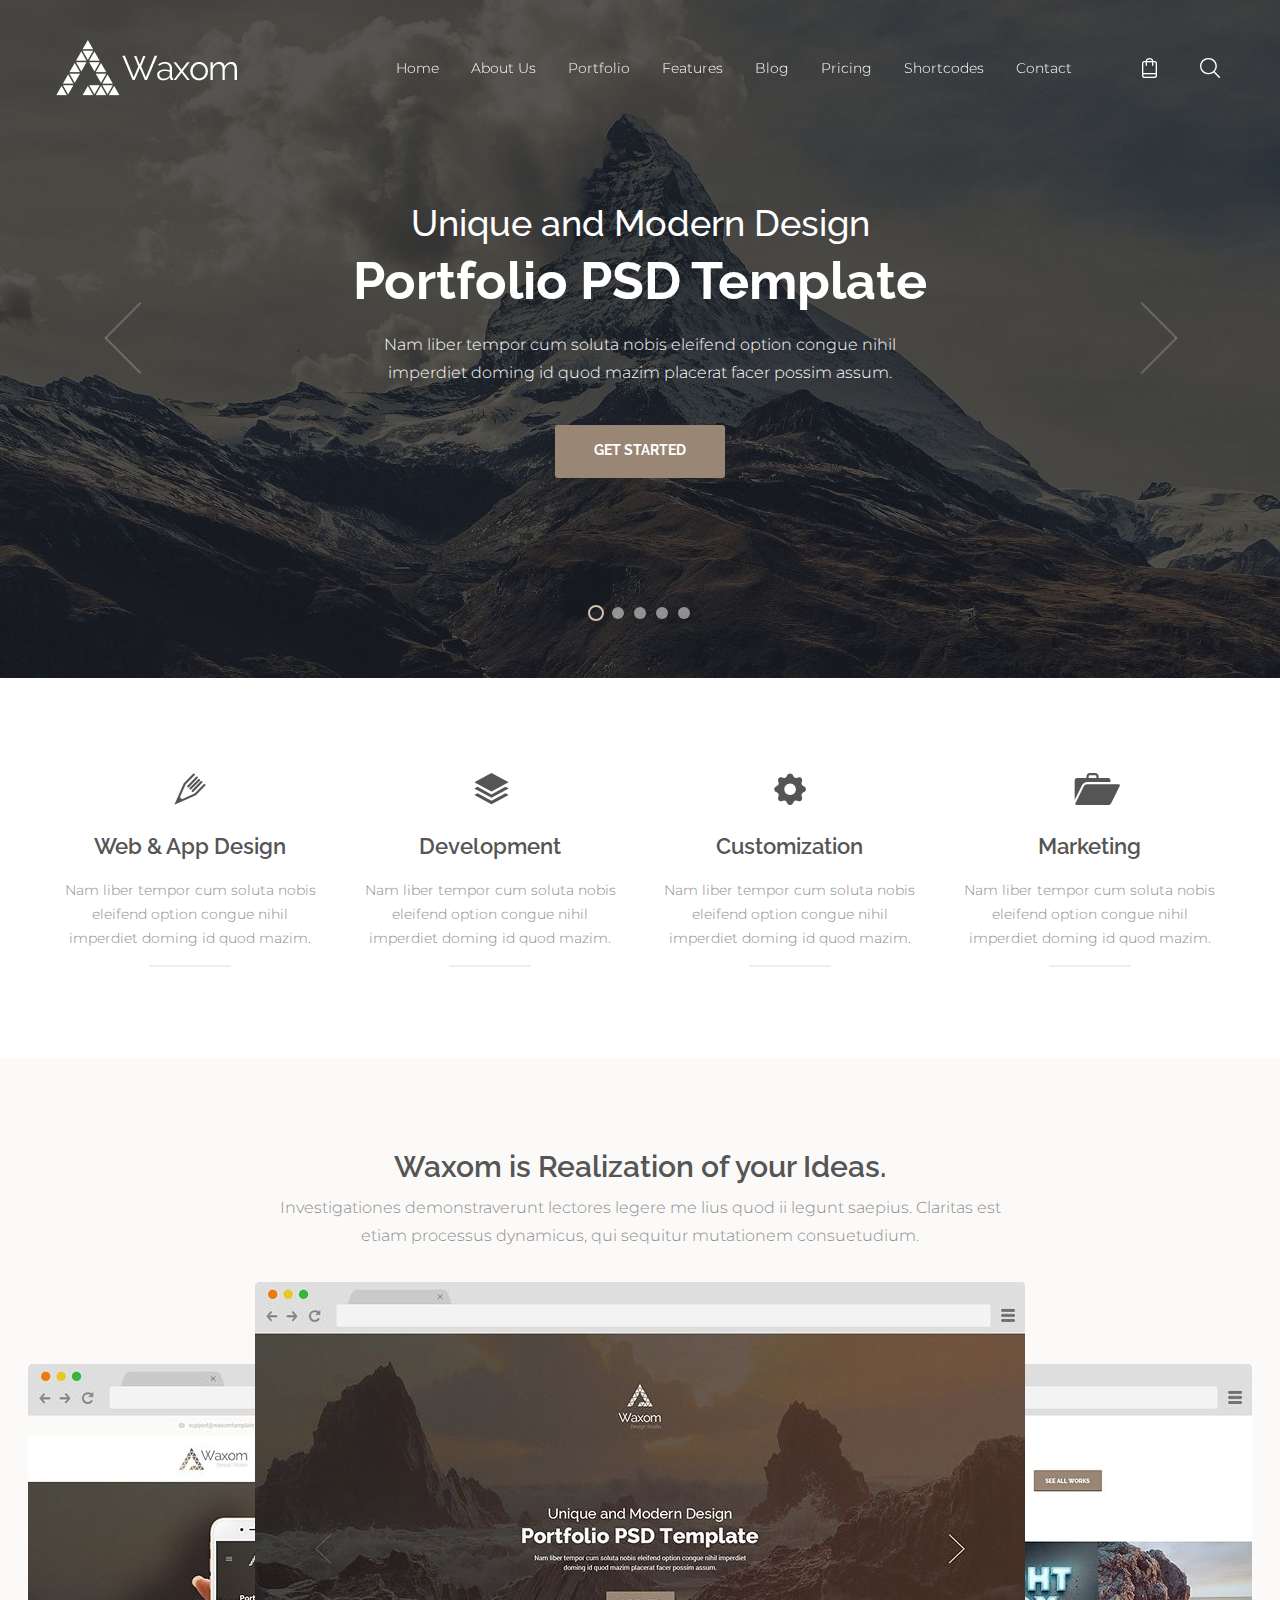
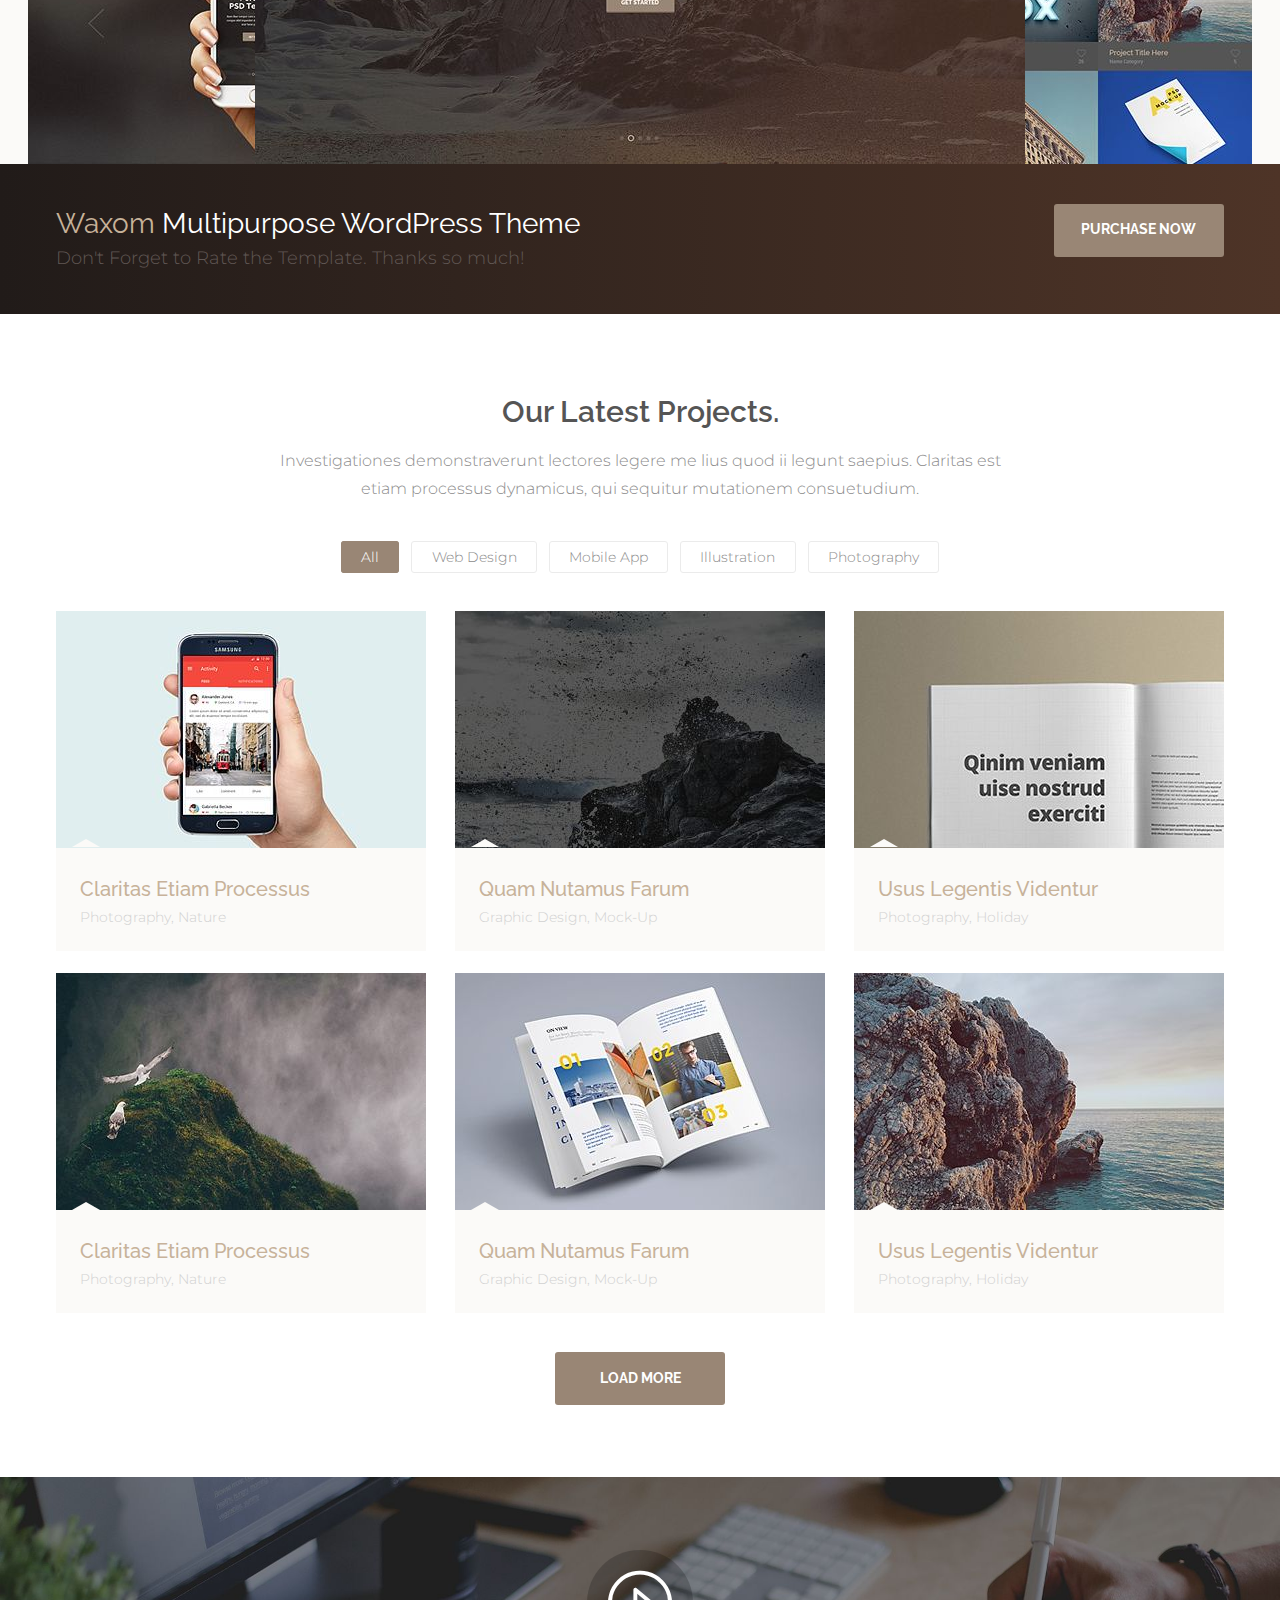
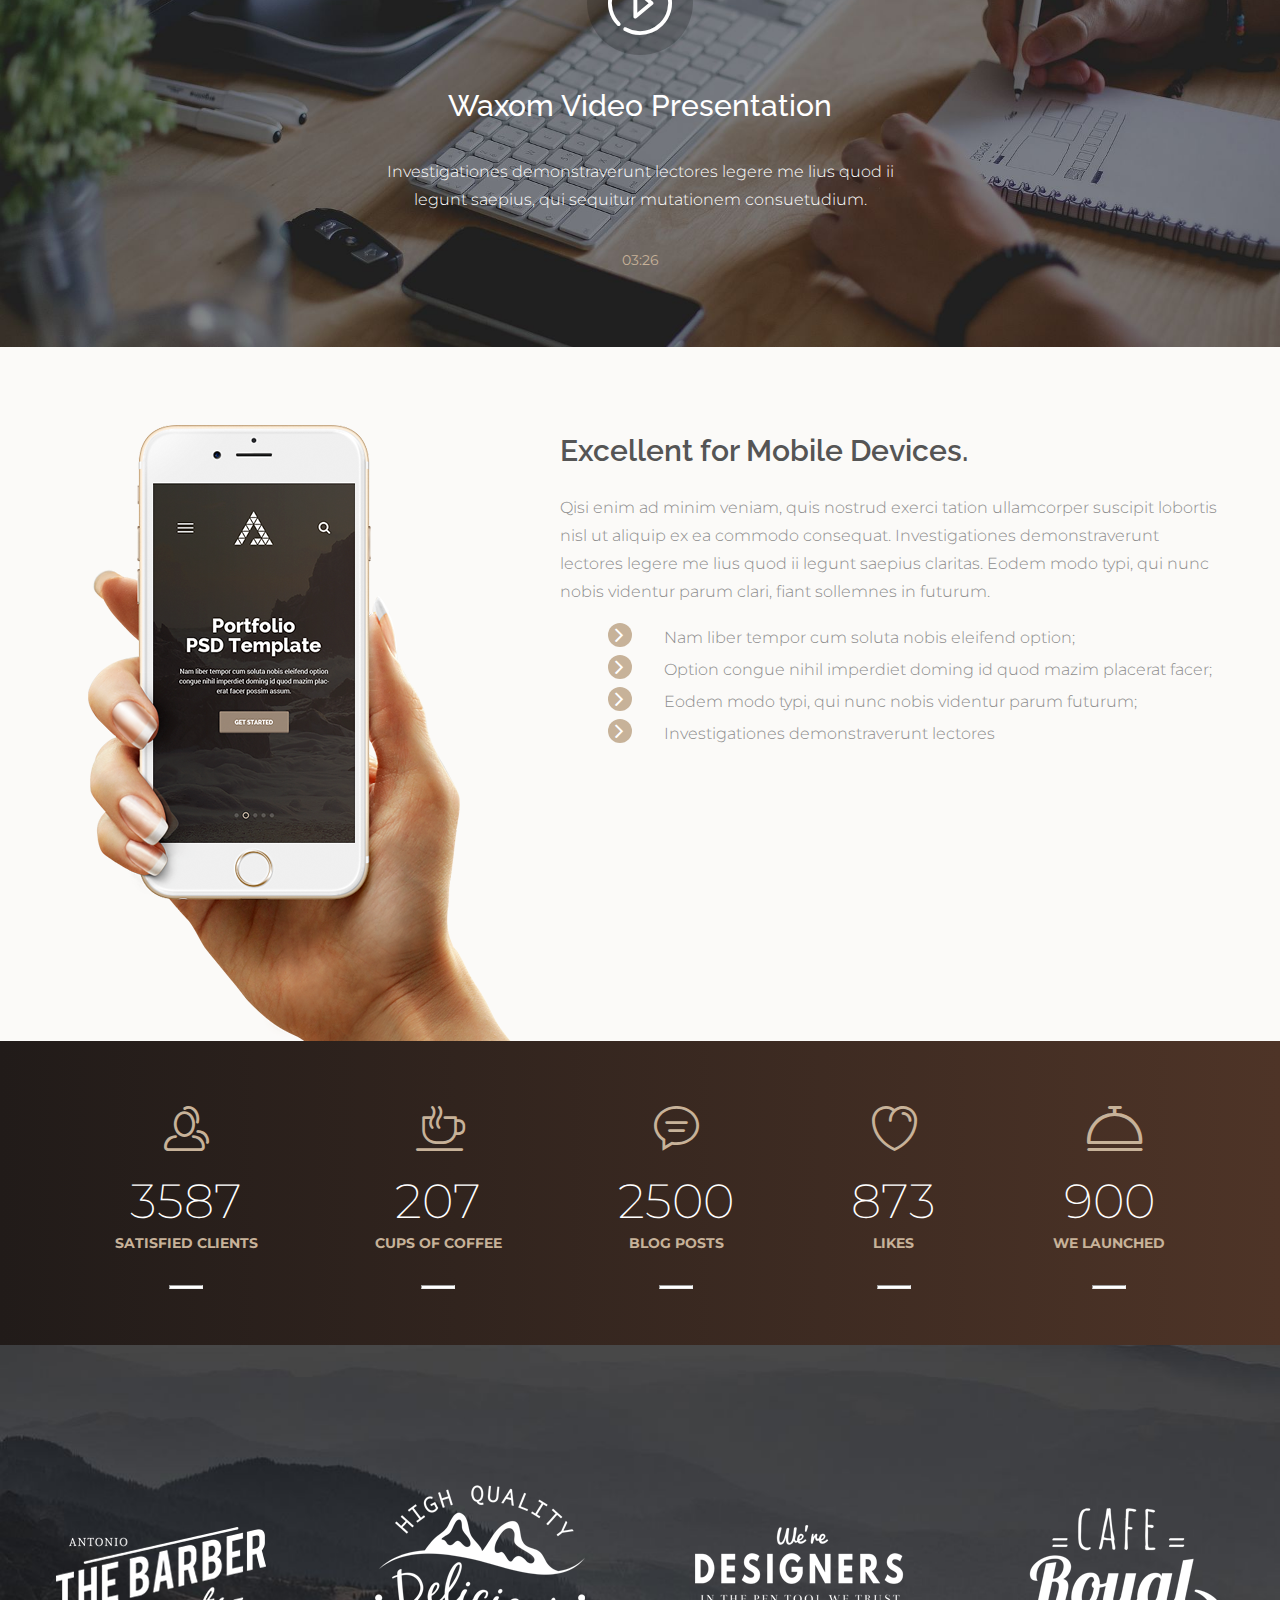
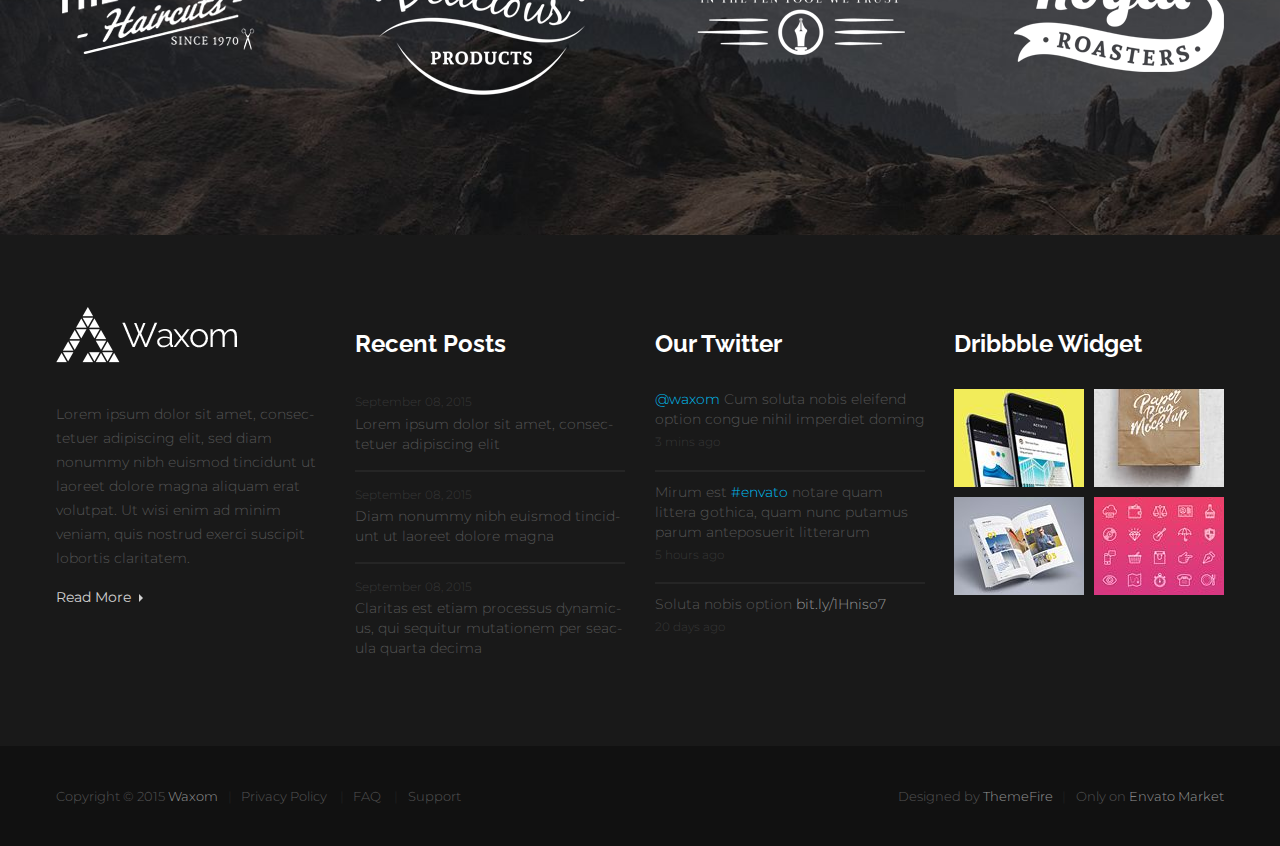
<file: index.html>
<!DOCTYPE html>
<html lang="en">
<head>
    <meta charset="UTF-8">
    <title>Waxom</title>
    <!--<meta name="viewport" content="width=device-width, initial-scale=1, shrink-to-fit=no">-->
    <meta name="viewport" content="width=device-width, initial-scale=1, maximum-scale=1">
    <link href="https://fonts.googleapis.com/css?family=Montserrat:300,400|Raleway:300,400,500,600,700" rel="stylesheet">
    <link rel="stylesheet" href="fonts/my_font/my_font.css">
    <link rel="stylesheet" href="lib/owlcarousel/owl.carousel.min.css">
    <link rel="stylesheet" href="style.css">

</head>
<body class="page">
    <div class="page__row header--bg">
        <div class="page__cell">
            <div class="page__cell--relative">
                <header class="header header--absolute">
                    <div class="logo">
                            <a href="#" class="logo">
                                <img src="img/logo.png" alt="logo" class="logo__picture">
                            </a>
                    </div>

                    <div class="header__menu">
                         <nav class="nav">
                             <input type="checkbox" id="icon">
                             <label for="icon" id="menu-icon"></label>
                                <ul class="nav__list">
                                    <li class="nav__item"><a href="#" class="nav__link">Home</a></li>
                                    <li class="nav__item"><a href="#" class="nav__link">About Us</a></li>
                                    <li class="nav__item"><a href="#" class="nav__link">Portfolio</a></li>
                                    <li class="nav__item"><a href="#" class="nav__link">Features</a></li>
                                    <li class="nav__item"><a href="#" class="nav__link">Blog</a></li>
                                    <li class="nav__item"><a href="#" class="nav__link">Pricing</a></li>
                                    <li class="nav__item"><a href="#" class="nav__link">Shortcodes</a></li>
                                    <li class="nav__item"><a href="#" class="nav__link">Contact</a></li>
                                    <li>
                                        <ul class="nav__addtitional-list">
                                            <li class="nav__item"><a href="#" class="nav__link nav__link-ad"><i class="icon-icon-cart"></i></a></li>
                                            <!--<li class="nav__item"><a href="#" class="nav__link nav__link-ad"><i class="icon-icon-search"></i></a></li>-->
                                            <li class="nav__item"><a href="#" class="nav__link nav__link-ad"><i class="icon-icon-search"></i></a></li>
                                        </ul>
                                    </li>
                                </ul>
                         </nav>
                    </div>
                </header>
            </div>
        </div>
    </div>
    <main class="page__main">
        <div class="page__row">
                <div class="owl-carousel slider">
                    <div class="slider__item" style="background-image: url(img/slider-photo.jpg);">
                        <div class="slider-content">
                            <div class="slider-content__slogan">
                                <h3 class="slider-content__header-top">Unique and Modern Design</h3>
                                <h2 class="slider-content__header-main">Portfolio PSD Template</h2>
                                <p class="slider-content__slogan">Nam liber tempor cum soluta nobis eleifend option congue nihil imperdiet doming id quod mazim placerat facer possim assum.</p>
                            </div>
                            <a href="#" class="standard-button">Get Started</a>
                        </div>
                    </div>
                    <div class="slider__item" style="background-image: url(img/slider-photo.jpg);">
                        <div class="slider-content">
                            <div class="slider-content__slogan">
                                <h3 class="slider-content__header-top">Unique and Modern Design</h3>
                                <h2 class="slider-content__header-main">Portfolio PSD Template</h2>
                                <p class="slider-content__slogan">Nam liber tempor cum soluta nobis eleifend option congue nihil imperdiet doming id quod mazim placerat facer possim assum.</p>
                            </div>
                            <a href="#" class="standard-button">Get Started</a>
                        </div>
                    </div>
                    <div class="slider__item" style="background-image: url(img/slider-photo.jpg);">
                        <div class="slider-content">
                            <div class="slider-content__slogan">
                                <h3 class="slider-content__header-top">Unique and Modern Design</h3>
                                <h2 class="slider-content__header-main">Portfolio PSD Template</h2>
                                <p class="slider-content__slogan">Nam liber tempor cum soluta nobis eleifend option congue nihil imperdiet doming id quod mazim placerat facer possim assum.</p>
                            </div>
                            <a href="#" class="standard-button">Get Started</a>
                        </div>
                    </div>
                    <div class="slider__item" style="background-image: url(img/slider-photo.jpg);">
                        <div class="slider-content">
                            <div class="slider-content__slogan">
                                <h3 class="slider-content__header-top">Unique and Modern Design</h3>
                                <h2 class="slider-content__header-main">Portfolio PSD Template</h2>
                                <p class="slider-content__slogan">Nam liber tempor cum soluta nobis eleifend option congue nihil imperdiet doming id quod mazim placerat facer possim assum.</p>
                            </div>
                            <a href="#" class="standard-button">Get Started</a>
                        </div>
                    </div>
                    <div class="slider__item" style="background-image: url(img/slider-photo.jpg);">
                        <div class="slider-content">
                            <div class="slider-content__slogan">
                                <h3 class="slider-content__header-top">Unique and Modern Design</h3>
                                <h2 class="slider-content__header-main">Portfolio PSD Template</h2>
                                <p class="slider-content__slogan">Nam liber tempor cum soluta nobis eleifend option congue nihil imperdiet doming id quod mazim placerat facer possim assum.</p>
                            </div>
                            <a href="#" class="standard-button">Get Started</a>
                        </div>
                    </div>
                </div>
        </div>
        <div class="page__row">
            <div class="page__cell">
                <section class="services">
                    <a href="#" class="services__item">
                        <div class="services__item-content">
                            <div class="services__item-icon"><i class="icon-icon-pen"></i></div>
                            <h3 class="services__item-header">Web & App Design</h3>
                            <p class="services__item-text">Nam liber tempor cum soluta nobis eleifend option congue
                                nihil imperdiet doming id quod mazim.</p>
                            <hr class="services__item-hr">
                        </div>
                    </a>
                    <a href="#" class="services__item">
                        <div class="services__item-content">
                            <div class="services__item-icon"><i class="icon-icon-paper"></i></div>
                            <h3 class="services__item-header">Development</h3>
                            <p class="services__item-text">Nam liber tempor cum soluta nobis eleifend option congue
                                nihil imperdiet doming id quod mazim.</p>
                            <hr class="services__item-hr">
                        </div>
                    </a>
                    <a href="#" class="services__item">
                        <div class="services__item-content">
                            <div class="services__item-icon"><i class="icon-icon-mech"></i></div>
                            <h3 class="services__item-header">Customization</h3>
                            <p class="services__item-text">Nam liber tempor cum soluta nobis eleifend option congue
                                nihil imperdiet doming id quod mazim.</p>
                            <hr class="services__item-hr">
                        </div>
                    </a>
                    <a href="#" class="services__item">
                        <div class="services__item-content">
                            <div class="services__item-icon"><i class="icon-icon-port"></i></div>
                            <h3 class="services__item-header">Marketing</h3>
                            <p class="services__item-text">Nam liber tempor cum soluta nobis eleifend option congue
                                nihil imperdiet doming id quod mazim.</p>
                            <hr class="services__item-hr">
                        </div>
                    </a>
                </section>
            </div>
        </div>
        <div class="page__row ideas--bg">
            <div class="page__cell">
                <section class="ideas">

                    <h2 class="standard-heading">Waxom is Realization of your Ideas.</h2>
                    <p class="ideas__text ">Investigationes demonstraverunt lectores legere me lius quod ii legunt saepius. Claritas est etiam processus dynamicus, qui sequitur mutationem consuetudium.</p>

                    <div class="ideas__images">
                        <div class="ideas__image-item--left"><img src="img/browser-left.jpg" alt="browser-left"></div>
                        <div class="ideas__image-item--center"><img src="img/browser-center.jpg" alt="browser-center"></div>
                        <div class="ideas__image-item--right"><img src="img/browser-right.jpg" alt="browser-right"></div>
                    </div>
                </section>
            </div>
        </div>
        <div class="page__row text-boxes--bg">
            <div class="page__cell">
                <section class="text-boxes">
                    <text-boxes__item>
                        <h2 class="text-boxes__header"><span>Waxom</span> Multipurpose WordPress Theme</h2>
                        <p class="text-boxes__text">Don't Forget to Rate the Template. Thanks so much!</p>
                    </text-boxes__item>
                    <text-boxes__item>
                        <a href="#" class="standard-button">Purchase Now</a>
                    </text-boxes__item>

                </section>
            </div>
        </div>
        <div class="page__row">
            <div class="page__cell">
                <section class="projects">
                    <h2 class="standard-heading">Our Latest Projects.</h2>
                    <p class="projects__text">
                        Investigationes demonstraverunt lectores legere me lius quod ii legunt saepius. Claritas est etiam processus dynamicus, qui sequitur mutationem consuetudium.
                    </p>
                    <div class="categories">
                        <input type="radio" id="all" name="category" checked>
                        <label for="all" class="categories__btn">All</label>
                        <input type="radio" id="design" name="category">
                        <label for="design" class="categories__btn">Web Design</label>
                        <input type="radio" id="moblie" name="category">
                        <label for="moblie" class="categories__btn">Mobile App</label>
                        <input type="radio" id="illustration" name="category">
                        <label for="illustration" class="categories__btn">Illustration</label>
                        <input type="radio" id="photography" name="category">
                        <label for="photography" class="categories__btn">Photography</label>
                    </div>
                    <div class="projects__content">
                        <div class="project-item">
                            <div class="project-item__image">
                                <div class="project-item__cover">
                                    <div class="project-item__feat">
                                        <a href="#" class="project-item__btn"><i class="icon-icon-link project-item__icon"></i></a>
                                        <button class="project-item__btn"><i class="icon-icon-lupa project-item__icon"></i></button>
                                    </div>
                                </div>
                                <img src="img/pr-photo-1.jpg" alt="pr1" class="project-item__img">
                            </div>
                            <div class="project-item__description">
                                <h3 class="project-item__heading">Claritas Etiam Processus</h3>
                                <p class="project-item__text">Photography, Nature</p>
                            </div>
                        </div>
                        <div class="project-item">
                            <div class="project-item__image">
                                <div class="project-item__cover">
                                    <div class="project-item__feat">
                                        <a href="#" class="project-item__btn"><i class="icon-icon-link project-item__icon"></i></a>
                                        <button class="project-item__btn"><i class="icon-icon-lupa project-item__icon"></i></button>
                                    </div>
                                </div>
                                <img src="img/pr-photo-2.jpg" alt="pr2" class="project-item__img">
                            </div>
                            <div class="project-item__description">
                                <h3 class="project-item__heading">Quam Nutamus Farum</h3>
                                <p class="project-item__text">Graphic Design, Mock-Up</p>
                            </div>
                        </div>
                        <div class="project-item">
                            <div class="project-item__image">
                                <div class="project-item__cover">
                                    <div class="project-item__feat">
                                        <a href="#" class="project-item__btn"><i class="icon-icon-link project-item__icon"></i></a>
                                        <button class="project-item__btn"><i class="icon-icon-lupa project-item__icon"></i></button>
                                    </div>
                                </div>
                                <img src="img/pr-photo-3.jpg" alt="pr3" class="project-item__img">
                            </div>
                            <div class="project-item__description">
                                <h3 class="project-item__heading">Usus Legentis Videntur</h3>
                                <p class="project-item__text">Photography, Holiday</p>
                            </div>
                        </div>
                        <div class="project-item">
                            <div class="project-item__image">
                                <div class="project-item__cover">
                                    <div class="project-item__feat">
                                        <a href="#" class="project-item__btn"><i class="icon-icon-link project-item__icon"></i></a>
                                        <button class="project-item__btn"><i class="icon-icon-lupa project-item__icon"></i></button>
                                    </div>
                                </div>
                                <img src="img/pr-photo-4.jpg" alt="pr4" class="project-item__img">
                            </div>
                            <div class="project-item__description">
                                <h3 class="project-item__heading">Claritas Etiam Processus</h3>
                                <p class="project-item__text">Photography, Nature</p>
                            </div>
                        </div>
                        <div class="project-item">
                            <div class="project-item__image">
                                <div class="project-item__cover">
                                    <div class="project-item__feat">
                                        <a href="#" class="project-item__btn"><i class="icon-icon-link project-item__icon"></i></a>
                                        <button class="project-item__btn"><i class="icon-icon-lupa project-item__icon"></i></button>
                                    </div>
                                </div>
                                <img src="img/pr-photo-5.jpg" alt="pr5" class="project-item__img">
                            </div>
                            <div class="project-item__description">
                                <h3 class="project-item__heading">Quam Nutamus Farum</h3>
                                <p class="project-item__text">Graphic Design, Mock-Up</p>
                            </div>
                        </div>
                        <div class="project-item">
                            <div class="project-item__image">
                                <div class="project-item__cover">
                                    <div class="project-item__feat">
                                        <a href="#" class="project-item__btn"><i class="icon-icon-link project-item__icon"></i></a>
                                        <button class="project-item__btn"><i class="icon-icon-lupa project-item__icon"></i></button>
                                    </div>
                                </div>
                                <img src="img/pr-photo-6.jpg" alt="pr6" class="project-item__img">
                            </div>
                            <div class="project-item__description">
                                <h3 class="project-item__heading">Usus Legentis Videntur</h3>
                                <p class="project-item__text">Photography, Holiday</p>
                            </div>
                        </div>
                    </div>
                    <button class="standard-button">Load More</button>
                </section>
            </div>
        </div>
        <div class="page__row">
            <section class="video">
                <video width="100%" poster="img/video-poster.jpg" class="video__video">
                    <source src="#">
                </video>
                <div class="video__content">
                    <button class="video__content-play"><i class="icon-icon-play video-play"></i></button>
                    <h2 class="video__content-heading">Waxom Video Presentation</h2>
                    <p class="video__content-text">Investigationes demonstraverunt lectores legere me lius quod ii legunt saepius, qui sequitur mutationem consuetudium.</p>
                    <span class="video__content-time">03:26</span>
                </div>
            </section>
        </div>
        <div class="page__row mobile--bg">
            <div class="page__cell">
                <section class="mobile">
                    <div class="mobile__item">
                        <div class="mobile-pic">
                            <img src="img/iPhone.png" alt="iphone" class="mobile-pic__img">

                        </div>
                    </div>
                    <div class="mobile__item">
                        <div class="mobile-content">
                            <h2 class="standard-heading">Excellent for Mobile Devices.</h2>
                            <p class="mobile-content__text">Qisi enim ad minim veniam, quis nostrud exerci tation
                                ullamcorper suscipit lobortis nisl ut aliquip ex ea commodo consequat. Investigationes
                                demonstraverunt lectores legere me lius quod ii legunt saepius claritas. Eodem modo typi,
                                qui nunc nobis videntur parum clari, fiant sollemnes in futurum.</p>
                            <ul class="mobile-content__list">
                                <li class="mobile-content__list-item">Nam liber tempor cum soluta nobis eleifend option;</li>
                                <li class="mobile-content__list-item">Option congue nihil imperdiet doming id quod mazim placerat facer;</li>
                                <li class="mobile-content__list-item">Eodem modo typi, qui nunc nobis videntur parum futurum;</li>
                                <li class="mobile-content__list-item">Investigationes demonstraverunt lectores</li>
                            </ul>
                        </div>

                    </div>
                </section>
            </div>
        </div>
        <div class="page__row counters--bg">
            <div class="page__cell">
                <section class="counters">
                    <div class="counters__item">
                        <div class="counter">
                            <i class="icon-icon-clients counter__icon"></i>
                            <span class="counter__number">3587</span>
                            <h3 class="counter__heading">Satisfied Clients</h3>
                            <hr class="counter__hr">
                        </div>
                    </div>
                    <div class="counters__item">
                        <div class="counter">
                            <i class="icon-icon-cups counter__icon"></i>
                            <span class="counter__number">207</span>
                            <h3 class="counter__heading">Cups of coffee</h3>
                            <hr class="counter__hr">
                        </div>
                    </div>
                    <div class="counters__item">
                        <div class="counter">
                            <i class="icon-icon-blog counter__icon"></i>
                            <span class="counter__number">2500</span>
                            <h3 class="counter__heading">Blog posts</h3>
                            <hr class="counter__hr">
                        </div>
                    </div>
                    <div class="counters__item">
                        <div class="counter">
                            <i class="icon-icon-likes counter__icon"></i>
                            <span class="counter__number">873</span>
                            <h3 class="counter__heading">Likes</h3>
                            <hr class="counter__hr">
                        </div>
                    </div>
                    <div class="counters__item">
                        <div class="counter">
                            <i class="icon-icon-launched counter__icon"></i>
                            <span class="counter__number">900</span>
                            <h3 class="counter__heading">We launched</h3>
                            <hr class="counter__hr">
                        </div>
                    </div>
                </section>
            </div>
        </div>
        <!--<div class="page__row">-->
            <!--<div class="page__cell">-->
                <!--<section class="posts">-->
                    <!--<h2 class="standard-heading">Recent Posts.</h2>-->
                    <!--<p class="posts__text">Investigationes demonstraverunt lectores legere me lius quod ii legunt-->
                        <!--saepius. Claritas est etiam processus dynamicus, qui sequitur mutationem consuetudium.</p>-->
                    <!--<div class="posts__content">-->
                        <!--<div class="project-item">-->
                            <!--<div class="project-item__image">-->
                                <!--<div class="project-item__cover">-->
                                <!--</div>-->
                                <!--<img src="img/post-1.jpg" alt="ps1" class="project-item__img">-->
                            <!--</div>-->
                            <!--<div class="project-item__description">-->
                                <!--<h3 class="project-item__heading">Lorem ipsum dolor sit amet</h3>-->
                                <!--<p class="project-item__text">Claritas est etiam processus dynamicus, qui sequitur mutationem consuetudium.</p>-->
                                <!--<a href="#" class="read-more">Read More</a>-->
                            <!--</div>-->
                        <!--</div>-->

                        <!--<div class="posts__content__item"></div>-->
                        <!--<div class="posts__content__item"></div>-->
                        <!--<div class="posts__content__item"></div>-->
                    <!--</div>-->
                <!--</section>-->
            <!--</div>-->
        <!--</div>-->
        <div class="page__row partners--bg">
            <div class="page__cell">
                <section class="partners">
                    <a href="#" class="partners__item"><img src="img/logo-01.png" alt="partner-1" class="partners__img"></a>
                    <a href="#" class="partners__item"><img src="img/logo-02.png" alt="partner-2" class="partners__img"></a>
                    <a href="#" class="partners__item"><img src="img/logo-03.png" alt="partner-3" class="partners__img"></a>
                    <a href="#" class="partners__item"><img src="img/logo-04.png" alt="partner-4" class="partners__img"></a>
                </section>
            </div>
        </div>

    </main>
    <footer class="footer footer-copyright--bg">
        <div class="page__row footer-content--bg">
            <div class="page__cell">
                <section class="footer-content">
                    <div class="footer-content__item">
                        <div class="logo">
                            <a href="#" class="logo">
                                <img src="img/logo.png" alt="logo" class="logo__picture">
                            </a>
                        </div>
                        <p class="footer-content__info">Lorem ipsum dolor sit amet, consec&shy;tetuer adipiscing elit, sed diam
                            nonummy nibh euismod tincidunt ut laoreet dolore magna aliquam erat volutpat. Ut wisi enim
                            ad minim veniam, quis nostrud exerci suscipit lobortis claritatem.</p>
                        <a href="#" class="read-more read-more--footer">Read More</a>
                    </div>
                    <div class="footer-content__item">
                        <h3 class="footer-heading">Recent Posts</h3>
                        <div class="posts">
                            <a href="#" class="time-box">
                                <time class="time-box__time">September 08, 2015</time>
                                <p class="time-box__text">Lorem ipsum dolor sit amet, consec&shy;tetuer adipiscing elit</p>
                            </a>
                            <a href="#" class="time-box">
                                <time class="time-box__time">September 08, 2015</time>
                                <p class="time-box__text">Diam nonummy nibh euismod tincid&shy;unt ut laoreet dolore magna</p>
                            </a>
                            <a href="#" class="time-box">
                                <time class="time-box__time">September 08, 2015</time>
                                <p class="time-box__text">Claritas est etiam processus dynamic&shy;us, qui sequitur mutationem per seac&shy;ula quarta decima</p>
                            </a>
                        </div>
                    </div>
                    <div class="footer-content__item">
                        <h3 class="footer-heading">Our Twitter</h3>
                        <div class="time-box">
                            <p class="time-box__text"><a href="#" target="_blank" class="twitter-link">@waxom</a> Cum soluta nobis eleifend option congue nihil imperdiet doming</p>
                            <time class="time-box__time">3 mins ago</time>
                        </div>
                        <div class="time-box">
                            <p class="time-box__text">Mirum est <a href="#" target="_blank" class="twitter-link">#envato</a> notare quam littera gothica, quam nunc putamus parum anteposuerit litterarum</p>
                            <time class="time-box__time">5 hours ago</time>
                        </div>
                        <div class="time-box">
                            <p class="time-box__text">Soluta nobis option <a href="#" target="_blank" class="footer-link">bit.ly/1Hniso7</a></p>
                            <time class="time-box__time">20 days ago</time>
                        </div>
                    </div>
                    <div class="footer-content__item">
                        <h3 class="footer-heading">Dribbble Widget</h3>
                        <div class="footer-images">
                            <a href="#" target="_blank" class="footer-images__item"><img src="img/widget-1.jpg" alt="widget-1" class="footer-images__img"></a>
                            <a href="#" target="_blank" class="footer-images__item"><img src="img/widget-2.jpg" alt="widget-2" class="footer-images__img"></a>
                            <a href="#" target="_blank" class="footer-images__item"><img src="img/widget-3.jpg" alt="widget-3" class="footer-images__img"></a>
                            <a href="#" target="_blank" class="footer-images__item"><img src="img/widget-4.jpg" alt="widget-4" class="footer-images__img"></a>
                        </div>

                    </div>
                </section>

            </div>
        </div>
        <div class="page__row">
            <div class="page__cell">
                <div class="footer-copyright">
                    <div class="footer-copyright__item footer-copyright__item--left">
                        <div class="footer-copyright__copy">
                            Copyright &copy; 2015 <a href="#" target="_blank" class="footer-link">Waxom</a>
                        </div>
                        <div class="footer-copyright__links">
                            <ul class="footer-copyright__list">
                                <li class="footer-copyright__list-item"><a href="#" class="footer-copyright__list-link">Privacy Policy</a></li>
                                <li class="footer-copyright__list-item"><a href="#" class="footer-copyright__list-link">FAQ</a></li>
                                <li class="footer-copyright__list-item"><a href="#" class="footer-copyright__list-link">Support</a></li>
                            </ul>
                        </div>
                    </div>
                    <div class="footer-copyright__item">
                        Designed by <a href="#" target="_blank" class="footer-link">ThemeFire</a><span class="footer--divider">|</span>Only on <a href="#" target="_blank" class="footer-link">Envato Market</a>
                    </div>
                </div>
            </div>
        </div>
    </footer>

    <script src="https://ajax.googleapis.com/ajax/libs/jquery/3.3.1/jquery.min.js"></script>
    <script src="lib/owlcarousel/owl.carousel.min.js"></script>
    <script src="js/script.js"></script>

</body>
</html>
</file>
<file: fonts/my_font/my_font.css>
@font-face {
  font-family: 'my_font';
  src: url('my_font.eot?61115629');
  src: url('my_font.eot?61115629#iefix') format('embedded-opentype'),
       url('my_font.woff2?61115629') format('woff2'),
       url('my_font.woff?61115629') format('woff'),
       url('my_font.ttf?61115629') format('truetype'),
       url('my_font.svg?61115629#my_font') format('svg');
  font-weight: normal;
  font-style: normal;
}
/* Chrome hack: SVG is rendered more smooth in Windozze. 100% magic, uncomment if you need it. */
/* Note, that will break hinting! In other OS-es font will be not as sharp as it could be */
/*
@media screen and (-webkit-min-device-pixel-ratio:0) {
  @font-face {
    font-family: 'my_font';
    src: url('../font/my_font.svg?61115629#my_font') format('svg');
  }
}
*/
 
 [class^="icon-"]:before, [class*=" icon-"]:before {
  font-family: "my_font";
  font-style: normal;
  font-weight: normal;
  speak: none;
 
  display: inline-block;
  text-decoration: inherit;
  width: 1em;
  margin-right: .2em;
  text-align: center;
  /* opacity: .8; */
 
  /* For safety - reset parent styles, that can break glyph codes*/
  font-variant: normal;
  text-transform: none;
 
  /* fix buttons height, for twitter bootstrap */
  line-height: 1em;
 
  /* Animation center compensation - margins should be symmetric */
  /* remove if not needed */
  margin-left: .2em;
 
  /* you can be more comfortable with increased icons size */
  /* font-size: 120%; */
 
  /* Font smoothing. That was taken from TWBS */
  -webkit-font-smoothing: antialiased;
  -moz-osx-font-smoothing: grayscale;
 
  /* Uncomment for 3D effect */
  /* text-shadow: 1px 1px 1px rgba(127, 127, 127, 0.3); */
}
 
.icon-icon-pen:before { content: '\e800'; } /* '' */
.icon-icon-lupa:before { content: '\e801'; } /* '' */
.icon-icon-mech:before { content: '\e802'; } /* '' */
.icon-icon-paper:before { content: '\e803'; } /* '' */
.icon-icon-port:before { content: '\e804'; } /* '' */
.icon-icon-cart:before { content: '\e805'; } /* '' */
.icon-icon-search:before { content: '\e806'; } /* '' */
.icon-icon-link:before { content: '\e807'; } /* '' */
.icon-left-open-big:before { content: '\e808'; } /* '' */
.icon-right-open-big:before { content: '\e809'; } /* '' */
.icon-icon-cups:before { content: '\e80a'; } /* '' */
.icon-icon-clients:before { content: '\e80b'; } /* '' */
.icon-icon-likes:before { content: '\e80c'; } /* '' */
.icon-icon-launched:before { content: '\e80d'; } /* '' */
.icon-icon-blog:before { content: '\e80e'; } /* '' */
.icon-icon-play:before { content: '\e80f'; } /* '' */
.icon-angle-left:before { content: '\f104'; } /* '' */
.icon-angle-right:before { content: '\f105'; } /* '' */
</file>
<file: style.css>
@import url("normalize.css");
*,
*:after,
*:before {
    -webkit-box-sizing: border-box;
    -moz-box-sizing: border-box;
    box-sizing: border-box;
}
.clearfix:after {
    content: ' ';
    display: block;
    clear: both;
}
html {
    font-size: 100%; /*16px*/
}
body {
    /*font-family: 'Raleway', sans-serif;*/
    font-family: 'Montserrat', sans-serif;
    font-weight: 300;
    color:  #8c8c8c;
    font-size: 1rem;
    line-height: 1.75; /*28px*/
}

/*универсальные блоки*/
.page__cell {
    max-width: 1230px;
    margin: 0 auto;
    padding: 0 2.43%;
    /*position: relative;*/
}
.page__cell--relative {
    position: relative;
    width: 100%;
    height: 100%;
    z-index: 2;
}
.logo {
 max-width: 11.3125rem;

}
.logo__picture {
    width: 100%;
}
.read-more {
    text-decoration: none;
    font-size: 0.875rem;
    line-height: 1.429;
    position: relative;

}
.read-more:after {
    content: ' ';
    display: block;   
    border: 0.25rem solid;
    border-color: transparent  transparent  transparent;
    border-left-color: inherit;
    position: absolute;
    top: 0.4rem;
    right: -1rem;
}
.header {
    display: flex;
    justify-content: space-between;
    padding: 2.5rem 0;
}
.header--absolute {
    position: absolute;
    top: 0;
    right: 0;
    left: 0;
}
.nav {
    font-size: 0.875rem;
    text-align: right;
}
.nav__list,
.nav__addtitional-list{
    list-style-type: none;
    margin: 0;
    padding: 0;
    display: flex;
    /*flex-wrap: wrap;*/
    transition: .3s opacity, .2s max-height;
}
.nav__addtitional-list {
    font-size: 1.25rem;
    margin: 0 -1rem 0 2rem;
}
.nav__link {
    text-decoration: none;
    display: block;
    padding: 1rem;
    color:  #fff;
    -webkit-transition: .3s;
    -moz-transition: .3s;
    -ms-transition: .3s;
    -o-transition: .3s;
    transition: .3s;
}
.nav__link-ad {
    padding: .7rem 1rem;
}
.nav__link:hover {
    color: #c7b29a;
}
#icon {
    display: none;
}
#menu-icon {
    cursor: pointer;
    display: inline-block;
    max-width: 3rem;
    height: 100%;
    margin: 1rem;
    position: relative;
    background: #fff;
    background-clip:content-box;
    border-top: 1rem solid transparent;
    border-bottom: 1rem solid transparent;
    -webkit-box-sizing: content-box;
    -moz-box-sizing: content-box;
    box-sizing: content-box;
    display: none;
}
#menu-icon, #menu-icon:before, #menu-icon:after {
    background-color: #fff;
    border-radius: 0.05rem;
    height: 0.2rem;
    transition: 0.3s;
    width: 100%;
}
#menu-icon:before, #menu-icon:after {
    content: "";
    position: absolute;
    left: 0;
}
#menu-icon:before {
    top: -0.5rem;
}
#menu-icon:after {
    top: 0.5rem;
}
input#icon:checked + #menu-icon {
    background-color: transparent;
}
input#icon:checked + #menu-icon:before {
    top: 0;
    transform: rotate(-45deg);
}
input#icon:checked + #menu-icon:after {
    top: 0;
    transform: rotate(45deg);
}
.slider__item {
    padding-top: 53%;
    background-position: center center;
    background-repeat: no-repeat;
    -webkit-background-size: cover;
    background-size: cover;
}
.slider .owl-dot span {
    background: rgba(255,255,255, .5);
    -webkit-background-clip: padding-box;
    -moz-background-clip: padding-box;
    background-clip: padding-box;
    border: 2px solid transparent;
    display: block;
    width: 1rem;
    height: 1rem;
    -webkit-border-radius: 50%;
    -moz-border-radius: 50%;
    border-radius: 50%;
    -webkit-transition: .3s;
    -moz-transition: .3s;
    -ms-transition: .3s;
    -o-transition: .3s;
    transition: .3s;
}
.slider .owl-dot span:hover,
.slider .owl-dot.active span {
    background-color: transparent;
    border-color: #d3c1ad;
}
.slider .owl-dots {
    text-align: center;
    position: absolute;
    bottom: 3rem;
    left: 0;
    right: 0;
}
.slider .owl-dot {
    display: inline-block;
    margin: 0 0.1875rem;
}

.slider .owl-nav {
    display: flex;
    justify-content: space-between;
    position: absolute;
    left: 0;
    right: 0;
    top: 50%;
    transform: translateY(-50%);
    padding: 0 8%;
}

.slider-content {
    color: #fff;
    max-width: 590px;
    margin: 0 auto;
    text-align: center;
    position: absolute;
    left: 0;
    right: 0;
    top: 50%;
    transform: translateY(-50%);
    z-index: 1;
}
.slider-content__header-top,
.slider-content__header-main {
    font-family: 'Raleway', sans-serif;
    text-align: center;
    line-height: 1.3;
    margin: 0;
}

.slider-content__header-top {
    font-size: 2.25rem;
    font-weight: 500;
}
.slider-content__header-main {
    font-size: 3.25rem;
    font-weight: 700;
}
.standard-button {
    font-family: 'Raleway', sans-serif;
    color: #fff;
    text-transform: uppercase;
    font-size: 0.875rem;
    font-weight: 700;
    line-height: 3.643;
    text-align: center;
    text-decoration: none;
    display: block;
    border: none;
    border-radius: 3px;
    background-color: #998675;
    width: 10.625rem;
    height: 3.3125rem;
    margin: auto;
    -webkit-transition: .3s background-color;
    -moz-transition: .3s background-color;
    -ms-transition: .3s background-color;
    -o-transition: .3s background-color;
    transition: .3s background-color;
}
.standard-button:hover {
    background-color: #c7b29a;
    transform: scale(1.03);
}
.slider-content__slogan {
    margin-bottom: 2.4rem;
}
/*Стрелки слайдера*/
.owl-prev,
.owl-next {
    display: block;
    width: 40px;
    height: 73px;
    outline: none;
}
.owl-prev:after,
.owl-prev:before,
.owl-next:after,
.owl-next:before {
    content: '';
    display: block;
    height: 50px;
    width: 2px;
    background-color: rgba(255, 255, 255, 0.2);
    margin-left: 50%;
    margin-top: -25%;
}
.owl-prev:hover:after,
.owl-prev:hover:before,
.owl-next:hover:after,
.owl-next:hover:before{
    background-color: rgba(255, 255, 255, 0.8);
}

.owl-prev:after,
.owl-next:after {
    margin-top: -37.5%;
}
.owl-prev:before,
.owl-next:before {
    margin-top: -18%;
}
.owl-prev:after,
.owl-next:before {
    transform: rotate(-45deg);
}
.owl-prev:before,
.owl-next:after {
    transform: rotate(45deg);
}
.services {
    display: flex;
    justify-content: space-between;
    /*padding: 4.5rem 0;*/
    padding: 7.1% 0;
    padding-bottom: 7.1%;
    flex-wrap: wrap;
}
.services__item {
    display: block;
    text-decoration: none;
    max-width: 268px;
    text-align: center;
}
.services__item-content {
    color: #555;
    cursor: pointer;
    -webkit-transition: .3s;
    -moz-transition: .3s;
    -ms-transition: .3s;
    -o-transition: .3s;
    transition: .3s;
}
.services__item-hr {
    width: 30%;
    color: #f1eee9;
    border: 1.5px solid;
    -webkit-transition: .3s;
    -moz-transition: .3s;
    -ms-transition: .3s;
    -o-transition: .3s;
    transition: .3s;
}
.services__item-content:hover,
.services__item-content:hover .services__item-hr{
    color: #c7b299;
}
.services__item-icon {
    font-size: 2rem;
    transform: rotateY(0deg);
    -webkit-transition: .9s;
    -moz-transition: .9s;
    -ms-transition: .9s;
    -o-transition: .9s;
    transition: .9s;
}
.services__item-header {
    font-family: 'Raleway', sans-serif;
    font-size: 1.375rem;
    font-weight: 600;
    margin: 0.6rem 0;
}

.services__item-content:hover .services__item-icon{
    transform: rotateY(360deg);
}
.services__item-text {
    color:  #8c8c8c;
    font-size: 0.875rem;
    line-height: 1.714;
}
.ideas--bg {
    background-color: #fbfaf8;
}
.ideas {
    text-align: center;
    padding-top: 7.1%;
}
.standard-heading {
    font-family: 'Raleway', sans-serif;
    color:  #555;
    font-size: 1.875rem;
    font-weight: 600;
    margin: 0;
}
.ideas__text {
    max-width: 769px;
    margin: 0 auto 2rem;
}
.ideas__images {
    display: flex;
    align-items: flex-end;
    position: relative;
}
.ideas__images img {
    display: block;
    width: 100%;
}
.ideas__image-item--center {
    position: relative;
    z-index: 2;
    margin: auto;
}
.ideas__image-item--center img {
    width: 100%;
}
.ideas__image-item--left {
    overflow: hidden;
    position: absolute;
    left: -2.43%;
}
.ideas__image-item--right {
    overflow: hidden;
    position: absolute;
    right: -2.43%;
}
.text-boxes--bg {
    background: -webkit-linear-gradient(0deg, #211b19 0%, #4e3427 100%);
    background: -moz-linear-gradient(0deg, #211b19 0%, #4e3427 100%);
    background: -o-linear-gradient(0deg, #211b19 0%, #4e3427 100%);
    background: -ms-linear-gradient(0deg, #211b19 0%, #4e3427 100%);
    background: linear-gradient(90deg, #211b19 0%, #4e3427 100%);
}
.text-boxes {
    display: flex;
    justify-content: space-between;
    padding: 2.5rem 0;
    flex-wrap: wrap;
}
.text-boxes__header {
    margin: 0;
    font-family: 'Raleway', sans-serif;
    color:  #fff;
    font-size: 1.75rem;
    font-weight: 400;
    line-height: 1.4;
}
.text-boxes__header span {
    color: #c7b299;
}
.text-boxes__text {
    margin: 0;
    color: #615855;
    font-size: 1.125rem;
}
.projects {
    text-align: center;
    padding: 4.5rem 0;
}
.projects__text {
    max-width: 769px;
    margin: 0.5rem auto;
}
input[name="category"] {
    display: none;
}
.categories {
    margin: 2.5rem auto;
}
.categories__btn{
    border:  1px solid #ebebeb;
    border-radius: 3px;
    background-color:  rgba(17, 17, 17, 0);
    font-size: 0.875rem;
    line-height: 1.5;
    text-align: center;
    padding: 0.38rem 1.2rem;
    margin: 0 0.25rem;
    -webkit-transition: .3s;
    -moz-transition: .3s;
    -ms-transition: .3s;
    -o-transition: .3s;
    transition: .3s;
}
.projects__content {
    display: flex;
    flex-wrap: wrap;
    justify-content: space-between;
    margin-bottom: 1rem;
}
.project-item {
    max-width: 370px;
    position: relative;
    color:  #c7b29a;
    background: #fbfaf8;
    margin-bottom: 1.4rem;
    -webkit-transition: .3s;
    -moz-transition: .3s;
    -ms-transition: .3s;
    -o-transition: .3s;
    transition: .3s;
}
.project-item:hover {
    color: #fff;
    background: #362f2d;
}
.project-item__img {
    width: 100%;
    display: block;
}
.project-item__description {
    padding: 1.5rem;
    text-align: left;
    position: relative;
}
.project-item__description:before {
    content: '';
    display: block;
    border: 0.9rem solid transparent;
    border-bottom: 0.5rem solid #fbfaf8;
    position: absolute;
    top: -1.4rem;
    left: 1rem;
    -webkit-transition: .3s;
    -moz-transition: .3s;
    -ms-transition: .3s;
    -o-transition: .3s;
    transition: .3s;
}
.project-item__heading {
    font-family: 'Raleway', sans-serif;
    font-size: 1.25rem;
    font-weight: 500;
    margin: 0;
}
.project-item__text {
    color:  #d1d1d1;
    font-size: 0.875rem;
    line-height: 1.429;
    margin: 0;
}
.project-item:hover .project-item__description:before,
.project-item:hover .project-item__text {
    border-bottom-color: #362f2d;
    color: #c7b299;
}
.project-item__image {
    position: relative;
}
.project-item__cover {
    position: absolute;
    display: flex;
    background-color: rgba(17, 17, 17, 0.5);
    top: 0;
    bottom: 0;
    left: 0;
    right: 0;
    color: #c7b299;
    opacity: 0;
    -webkit-transition: .3s;
    -moz-transition: .3s;
    -ms-transition: .3s;
    -o-transition: .3s;
    transition: .3s;
}
.project-item:hover .project-item__cover {
    opacity: 1;
}
.project-item__feat {
    margin: auto;
}
.project-item__btn {
    text-decoration: none;
    border: none;
    background: none;
    padding: 0.5rem;
    cursor: pointer;
    color: #c7b299;
    -webkit-transition: .3s;
    -moz-transition: .3s;
    -ms-transition: .3s;
    -o-transition: .3s;
    transition: .3s;
}
.project-item__btn:hover {
    color: #fff;
}
.project-item__icon {
    font-size: 1.35rem;
}
input[name="category"]:checked + .categories__btn,
input[name="category"]:hover + .categories__btn{
    color: #fff;
    background: #998675;
    border-color: #998675;
}

.video {
    position: relative;
}
.video__content {
    text-align: center;
    color: #fff;
    position: absolute;
    top: 50%;
    transform: translateY(-50%);
    left: 0;
    right: 0;
    padding: 2rem 0;
}
.video__content-play {
    background: none;
    border: none;
    padding: .5rem;
    border-radius: 50%;
    background-color: rgba(0, 0, 0, 0.2);
    display: inline-block;
    cursor: pointer;
    -webkit-transition: .3s;
    -moz-transition: .3s;
    -ms-transition: .3s;
    -o-transition: .3s;
    transition: .3s;

}
.video__content-play:hover {
    background-color: rgba(255, 255, 255, 0.2);
}
.video-play {
    font-size: 4rem;
    color: #fff;
    line-height: 1.4;
}
.video__content-heading {
    font-family: 'Raleway', sans-serif;
    font-size: 1.875rem;
    font-weight: 500;
}
.video__content-text {
    max-width: 561px;
    margin: 0 auto 2rem;
}
.video__content-time {
    color:  #c7b299;
    font-size: 0.875rem;
    font-weight: 400;
    line-height: 1.714;
}
.video__video {
    display: block;
}
.mobile--bg {
    background: #fbfaf8;
}
.mobile {
    display: flex;
    padding-top: 4.9rem;
    justify-content: space-between;
}
.mobile-pic {
    padding-left: 2rem;
    display: flex;
    align-items: flex-end;
}
.mobile-pic__img {
    display: block;
    width: 100%;
}
.mobile-content__text {
    max-width: 664px;
}
.mobile-content__list {
    list-style-type: none;
    padding-left: 3rem;
}
.mobile-content__list-item {
    line-height: 2;
}
.mobile-content__list-item:before {
    content: '\f105';
    font-family: "my_font";
    display: inline-block;
    background: #c7b299;
    border-radius: 50%;
    width: 1.5rem;
    height: 1.5rem;
    text-align: center;
    color: #fff;
    font-size: 1.5rem;
    line-height: 1;
    margin-right: 2rem;
}
.counters--bg {
    background: -webkit-linear-gradient(0deg, #211b19 0%, #4e3427 100%);
    background: -moz-linear-gradient(0deg, #211b19 0%, #4e3427 100%);
    background: -o-linear-gradient(0deg, #211b19 0%, #4e3427 100%);
    background: -ms-linear-gradient(0deg, #211b19 0%, #4e3427 100%);
    background: linear-gradient(90deg, #211b19 0%, #4e3427 100%);
}
.counters {
    display: flex;
    justify-content: space-around;
    padding: 3rem 0;
}
.counter {
    text-align: center;
}
.counter__icon {
    display: block;
    font-size: 2.8rem;
    color: #c7b299;
    margin-bottom: 1rem;
}
.counter__number {
    display: block;
    color:  #fff;
    font-size: 3rem;
    font-weight: 200;
    line-height: 0.75;
}
.counter__heading {
    color:  #c7b299;
    font-size: 0.875rem;
    line-height: 1.429;
    text-transform: uppercase;
    margin-bottom: 2rem;
}
.counter__hr {
    width: 2rem;
    background: #fff;
    height: 2px;
}
.posts-sec {
    text-align: center;
    padding: 5rem 0;
}
.posts-sec__text {
    max-width: 769px;
    margin: auto;
}
.partners--bg {
    background: url("img/partners-bg.jpg") no-repeat;
    background-size: cover;
}
.partners {
    display: flex;
    justify-content: space-between;
    padding: 8.75rem 0;
    align-items: center;
}

.partners__img {
    display: block;
    width: 100%;
}
.footer {
    color: #545454;
}
.footer-content--bg {
    background: #191919;
}
.footer-link {
    color: #959595;
    text-decoration: none;
}
.twitter-link {
    text-decoration: none;
    color: #00bff3;;
}
.footer-content {
    display: flex;
    flex-wrap: wrap;
    justify-content: space-between;
    padding: 4.5rem 0;
    font-size: 0.875rem;
}
.footer-content__item {
    max-width: 270px;
}
.footer-content__info {
    /*max-width: 261px;*/
    line-height: 1.714;
    margin-top: 2rem;
}
.read-more--footer {
    color: #d1d1d1;
    font-weight: 400;
}
.read-more--footer:hover:after {
    color: #fff;
}

.footer-heading {
    font-family: 'Raleway', sans-serif;
    color:  #fff;
    font-size: 1.5rem;
    font-weight: 700;
    margin: 1rem 0 1.5rem;
}
.time-box {
    margin-top: 0.6rem;
    padding-bottom: 1rem;
    display: block;
    text-decoration: none;
    color: inherit;
}
.time-box:first-of-type {
    margin-top: 0;
}

.time-box:not(:last-of-type) {
    border-bottom: 2px solid #252525;

}

.time-box__time {
    color:  #363636;
    font-size: 0.75rem;
    line-height: 1.667;
    -webkit-transition: .3s;
    -moz-transition: .3s;
    -ms-transition: .3s;
    -o-transition: .3s;
    transition: .3s;
}
a.time-box:hover .time-box__time {
    color: #fff;
}

.time-box__text {
    line-height: 1.429;
    margin: 0;
    -webkit-transition: .3s;
    -moz-transition: .3s;
    -ms-transition: .3s;
    -o-transition: .3s;
    transition: .3s;
}
a.time-box:hover .time-box__text {
    color: #c7b299;
}


.footer-images {
    display: flex;
    flex-wrap: wrap;
    justify-content: space-between;
}
.footer-images__item {
    margin-bottom: 0.625rem;
}
.footer-images__img {
    display: block;
}
.footer-copyright--bg {
    background: #111;
}

.footer-copyright {
    font-size: 0.813rem;
    line-height: 1.538;
    padding: 2.5rem 0;
    display: flex;
    justify-content: space-between;
    flex-wrap: wrap;
}
.footer-copyright__item--left {
    display: flex;
}
.footer--divider {
    color: #242424;
    margin: 0 0.6rem;
}

.footer-copyright__list {
    list-style-type: none;
    margin: 0;
    padding-left: 0.6rem;
}
.footer-copyright__list-item {
    display: inline-block;
}
.footer-copyright__list-item:before {
    content: '|';
    color: #242424;

}
.footer-copyright__list-link {
    text-decoration: none;
    color: #545454;
    -webkit-transition: .3s;
    -moz-transition: .3s;
    -ms-transition: .3s;
    -o-transition: .3s;
    transition: .3s;
    padding: 0 0.6rem;

}
.footer-copyright__list-link:hover {
    color: #c7b299;
}






@media screen and (max-width:1080px) {
    html {
        font-size: 80%;
    }
    .header {
        position: static;
        padding: 1rem 0;
    }
    .page__row.header--bg {
        background: rgb(74, 71, 67);
    }
    .services, .projects__content, .footer-content {
        justify-content: space-around;
    }


    #menu-icon {
        display: inline-block;
    }
    .nav__list {
        opacity: 0;
        flex-direction: column;
        max-height: 0;
    }
    .nav__item {
        visibility: hidden;
    }
    .nav__link {
        font-size: 1.5rem;
    }
    .nav__addtitional-list {
        font-size: 1.75rem;

    }
    .slider .owl-nav {
        display: none;
    }
    .partners__item {
        margin: 0 5px;
    }
    .services__item {
        margin: 20px;}
}
input#icon:checked ~ .nav__list {
    margin-top: 1rem;
    max-height: 100%;
    opacity: 1
}
input#icon:checked ~ .nav__list .nav__item {
    visibility: visible;
}

@media screen and (max-width:768px) {
    .slider .owl-dots{display: none;}
    html {font-size: 60%;}
}

@media screen and (max-width:414px) {
    html {font-size: 30%;}
}
</file>
